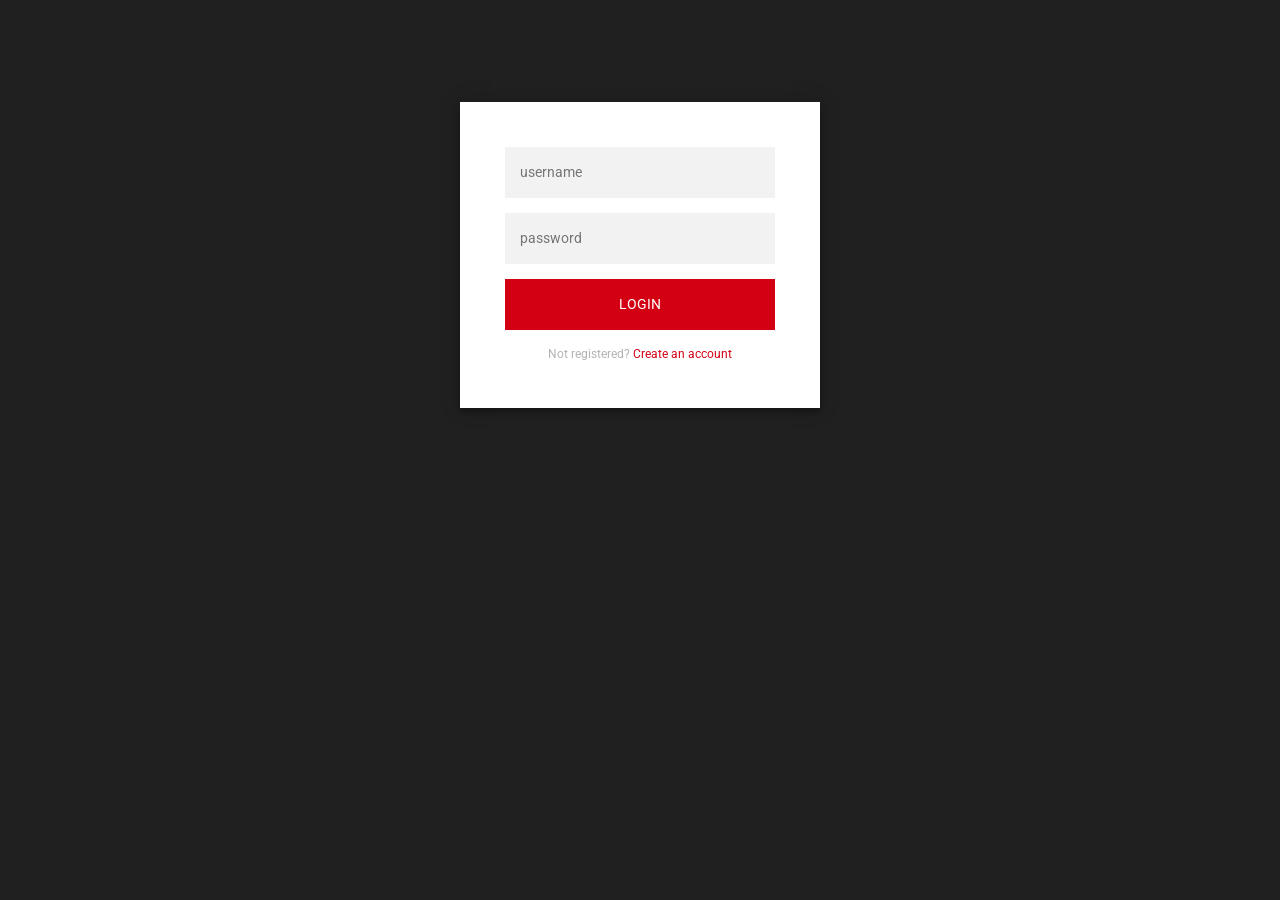
<file: WebContent/index.html>
<!DOCTYPE html>
<html>
<head>
	<meta charset="UTF-8">
	<title>Login</title>
	<script src="https://code.jquery.com/jquery-3.1.0.min.js"></script>
	<link rel="stylesheet" href="resources/bootstrap-4.1.3-dist/css/bootstrap.min.css"/>
    <script src="resources/bootstrap-4.1.3-dist/js/bootstrap.min.js"></script>
    <link rel = "stylesheet" type = "text/css" href = "style.css" />
</head>
<body>
  <div class="login-page">
    <div class="form">
      <form class="register-form">
        <input type="text" placeholder="name"/>
        <input type="password" placeholder="password"/>
        <input type="text" placeholder="phone number"/>
        <button>create</button>
        <p class="message">Already registered? <a href="#">Sign In</a></p>
      </form>
      <form class="login-form">
        <input type="text" placeholder="username" id="login_name"/>
        <input type="password" placeholder="password" id="login_pw"/>
        <button id="loginbtn">login</button>
        <p class="message">Not registered? <a href="#">Create an account</a></p>
      </form>
    </div>
  </div>
  
  <script type="text/javascript">
    $('.message a').click(function(){
      $('form').animate({height: "toggle", opacity: "toggle"}, "slow");
    });
    
   	
    $("#loginbtn").on("click", function () {
    	var username = document.getElementById("login_name").value;
    	var password = document.getElementById("login_pw").value;
    	
    	if (username == "" || password == "") {
    		alert("Username or password can not be empty.");	
    	} else {
    		var msg = $.ajax({
            	     type: "post",
            	     url: "LogInControllerServlet?action=login&username="+username+"&password="+password,
            	     async:false
            	 }).responseText;
    		if (msg == "admin") {
    			window.location.href = "/AdminHomePage.html";
            	window.event.returnValue = false;	
    		} else if (msg == "customer") {
    			// TODO redirect to customer homepage
    		} else if (msg == "error") {
    			alert("Wrong username or password.");
    		}
    	}
    });
  </script>	
</body>
</html>
</file>
<file: WebContent/style.css>
@import url(https://fonts.googleapis.com/css?family=Roboto:300);

.login-page {
  width: 360px;
  padding: 8% 0 0;
  margin: auto;
}
.form {
  position: relative;
  z-index: 1;
  background: #FFFFFF;
  max-width: 360px;
  margin: 0 auto 100px;
  padding: 45px;
  text-align: center;
  box-shadow: 0 0 20px 0 rgba(0, 0, 0, 0.2), 0 5px 5px 0 rgba(0, 0, 0, 0.24);
}
.form input {
  font-family: "Roboto", sans-serif;
  outline: 0;
  background: #f2f2f2;
  width: 100%;
  border: 0;
  margin: 0 0 15px;
  padding: 15px;
  box-sizing: border-box;
  font-size: 14px;
}
.form button {
  font-family: "Roboto", sans-serif;
  text-transform: uppercase;
  outline: 0;
  background: #d30013;
  width: 100%;
  border: 0;
  padding: 15px;
  color: #FFFFFF;
  font-size: 14px;
  -webkit-transition: all 0.3 ease;
  transition: all 0.3 ease;
  cursor: pointer;
}
.form button:hover,.form button:active,.form button:focus {
  background: #bc0012;
}
.form .message {
  margin: 15px 0 0;
  color: #b3b3b3;
  font-size: 12px;
}
.form .message a {
  color: #d30013;
  text-decoration: none;
}
.form .register-form {
  display: none;
}
body {
  background: #202020;
  font-family: "Roboto", sans-serif;   
}
</file>
